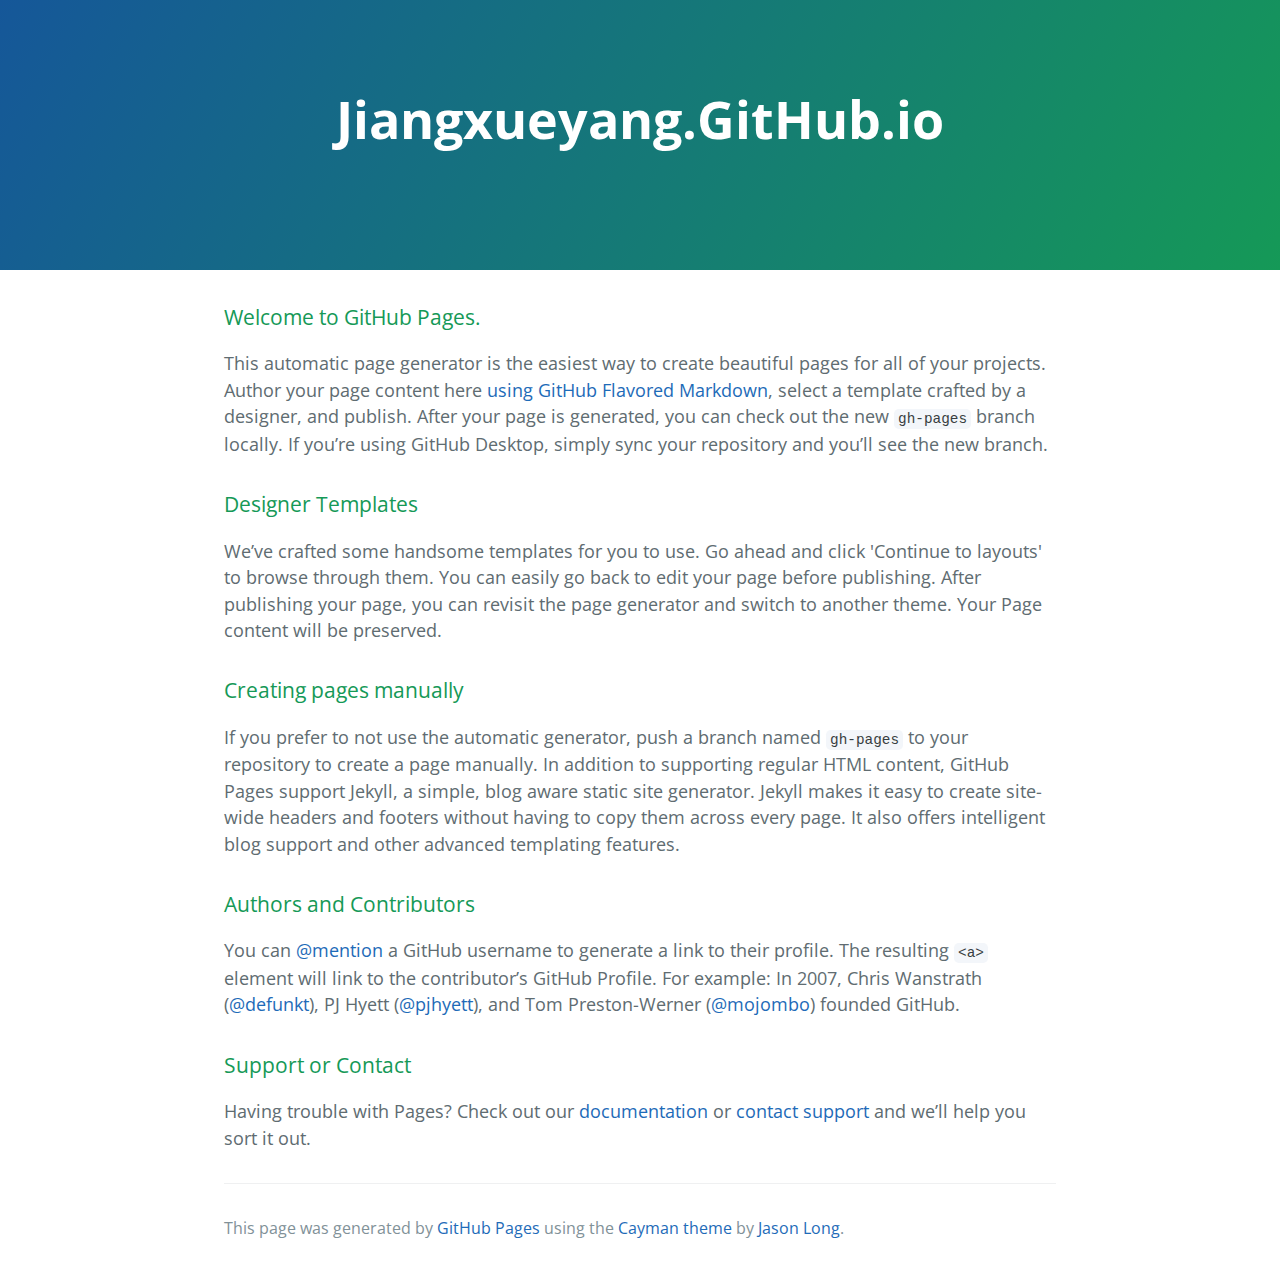
<file: index.html>
<!DOCTYPE html>
<html lang="en-us">
  <head>
    <meta charset="UTF-8">
    <title>Jiangxueyang.GitHub.io by jiangxueyang</title>
    <meta name="viewport" content="width=device-width, initial-scale=1">
    <link rel="stylesheet" type="text/css" href="stylesheets/normalize.css" media="screen">
    <link href='https://fonts.googleapis.com/css?family=Open+Sans:400,700' rel='stylesheet' type='text/css'>
    <link rel="stylesheet" type="text/css" href="stylesheets/stylesheet.css" media="screen">
    <link rel="stylesheet" type="text/css" href="stylesheets/github-light.css" media="screen">
  </head>
  <body>
    <section class="page-header">
      <h1 class="project-name">Jiangxueyang.GitHub.io</h1>
      <h2 class="project-tagline"></h2>
    </section>

    <section class="main-content">
      <h3>
<a id="welcome-to-github-pages" class="anchor" href="#welcome-to-github-pages" aria-hidden="true"><span aria-hidden="true" class="octicon octicon-link"></span></a>Welcome to GitHub Pages.</h3>

<p>This automatic page generator is the easiest way to create beautiful pages for all of your projects. Author your page content here <a href="https://guides.github.com/features/mastering-markdown/">using GitHub Flavored Markdown</a>, select a template crafted by a designer, and publish. After your page is generated, you can check out the new <code>gh-pages</code> branch locally. If you’re using GitHub Desktop, simply sync your repository and you’ll see the new branch.</p>

<h3>
<a id="designer-templates" class="anchor" href="#designer-templates" aria-hidden="true"><span aria-hidden="true" class="octicon octicon-link"></span></a>Designer Templates</h3>

<p>We’ve crafted some handsome templates for you to use. Go ahead and click 'Continue to layouts' to browse through them. You can easily go back to edit your page before publishing. After publishing your page, you can revisit the page generator and switch to another theme. Your Page content will be preserved.</p>

<h3>
<a id="creating-pages-manually" class="anchor" href="#creating-pages-manually" aria-hidden="true"><span aria-hidden="true" class="octicon octicon-link"></span></a>Creating pages manually</h3>

<p>If you prefer to not use the automatic generator, push a branch named <code>gh-pages</code> to your repository to create a page manually. In addition to supporting regular HTML content, GitHub Pages support Jekyll, a simple, blog aware static site generator. Jekyll makes it easy to create site-wide headers and footers without having to copy them across every page. It also offers intelligent blog support and other advanced templating features.</p>

<h3>
<a id="authors-and-contributors" class="anchor" href="#authors-and-contributors" aria-hidden="true"><span aria-hidden="true" class="octicon octicon-link"></span></a>Authors and Contributors</h3>

<p>You can <a href="https://help.github.com/articles/basic-writing-and-formatting-syntax/#mentioning-users-and-teams" class="user-mention">@mention</a> a GitHub username to generate a link to their profile. The resulting <code>&lt;a&gt;</code> element will link to the contributor’s GitHub Profile. For example: In 2007, Chris Wanstrath (<a href="https://github.com/defunkt" class="user-mention">@defunkt</a>), PJ Hyett (<a href="https://github.com/pjhyett" class="user-mention">@pjhyett</a>), and Tom Preston-Werner (<a href="https://github.com/mojombo" class="user-mention">@mojombo</a>) founded GitHub.</p>

<h3>
<a id="support-or-contact" class="anchor" href="#support-or-contact" aria-hidden="true"><span aria-hidden="true" class="octicon octicon-link"></span></a>Support or Contact</h3>

<p>Having trouble with Pages? Check out our <a href="https://help.github.com/pages">documentation</a> or <a href="https://github.com/contact">contact support</a> and we’ll help you sort it out.</p>

      <footer class="site-footer">

        <span class="site-footer-credits">This page was generated by <a href="https://pages.github.com">GitHub Pages</a> using the <a href="https://github.com/jasonlong/cayman-theme">Cayman theme</a> by <a href="https://twitter.com/jasonlong">Jason Long</a>.</span>
      </footer>

    </section>

  
  </body>
</html>
</file>
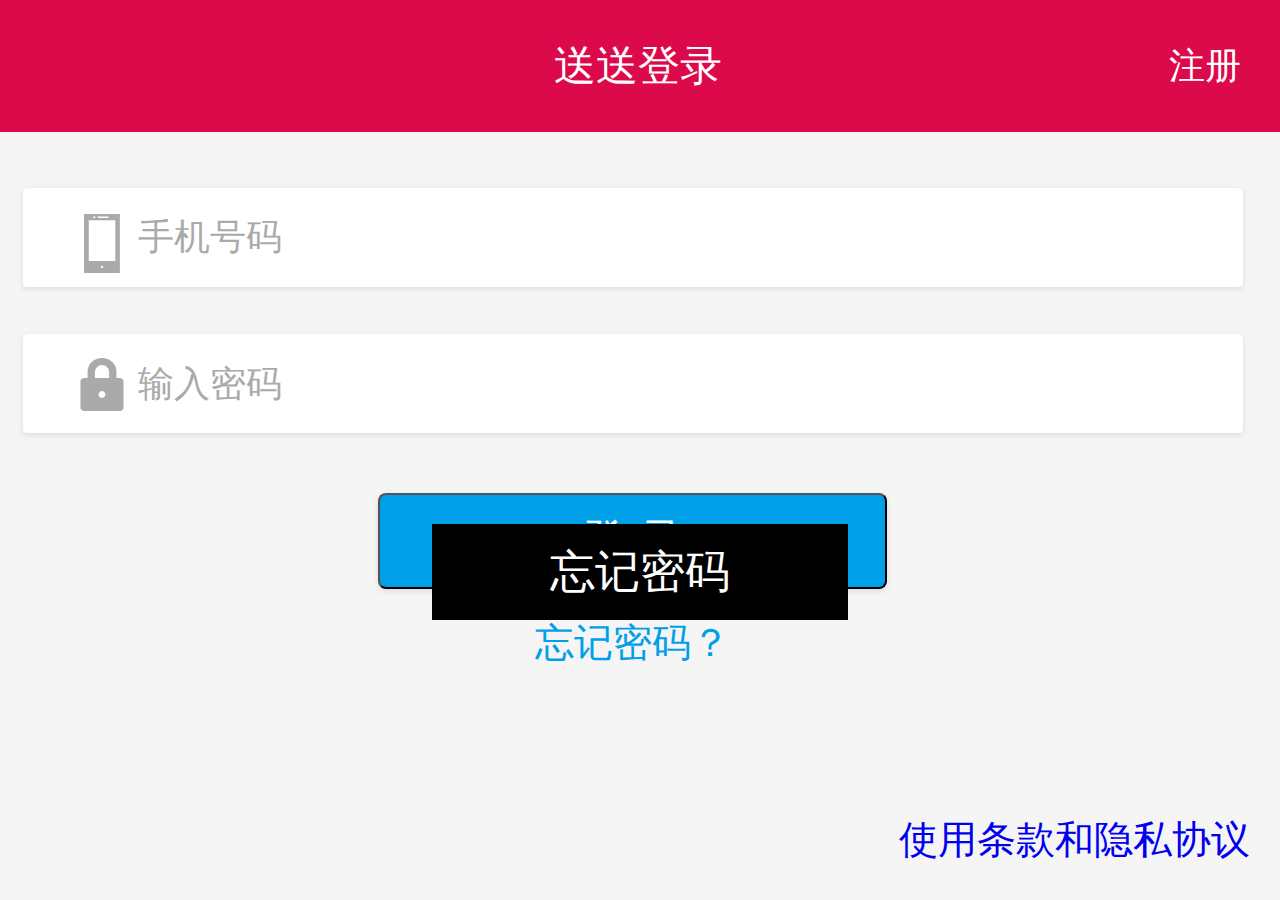
<file: html/index.html>
<!DOCTYPE html>
<html lang="en">
<head>
	<meta charset="UTF-8">
	<meta name="viewport" content="width=device-width,initial-scale=1,minimum-scale=1,maximum-scale=1,user-scalable=no" />	
	<link rel="stylesheet" type="text/css" href="../css/iconfont.css">

	<link rel="stylesheet" type="text/css" href="../css/login.css">
	<title>登录</title>
</head>
<body>
	<header class="full">
		<a href="javascript:history.go(-1)" class="toPrev left"></a>
		<div class="title">送送登录</div>
		<a href="signUp.html" class="signUp right">注册</a>
	</header>
	<div class="main">
		<form id="loginForm" action="#">
			<div class="phone clearfix inputbox"><i class="iconfont">&#xe608;</i><input name="phone" id="phone" type="text" placeholder="手机号码"></div>
			<div class="password clearfix inputbox"><i class="iconfont">&#xe715;</i><input name="password" id="psw"  type="password" placeholder="输入密码"></div>
			<button class="loginBtn btn inputbox">登  录</button><br>
			<a href="#"class="forget"> 忘记密码？</a>
		</form>
	</div>
	<div class="tip">忘记密码</div>
	<div class="protocal"><a href="#">使用条款和隐私协议</a></div>

</body>
</html>
</file>
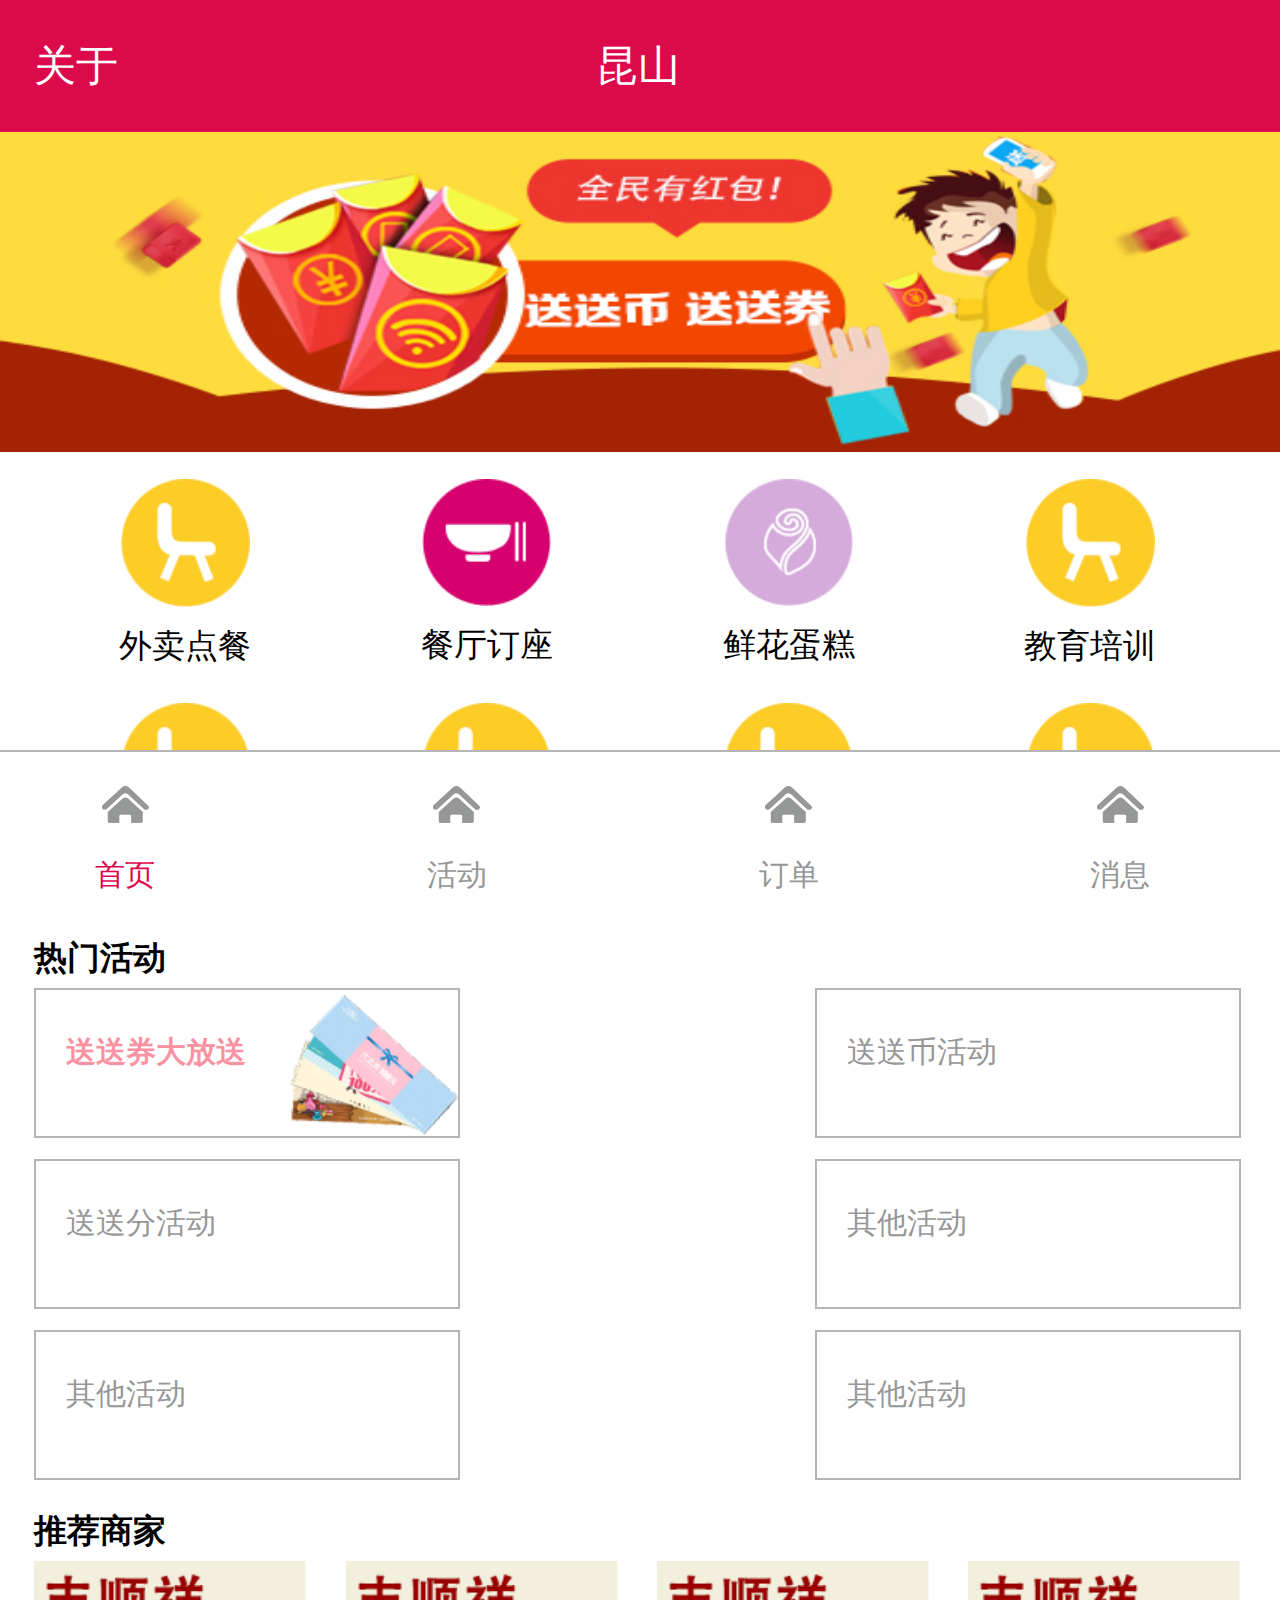
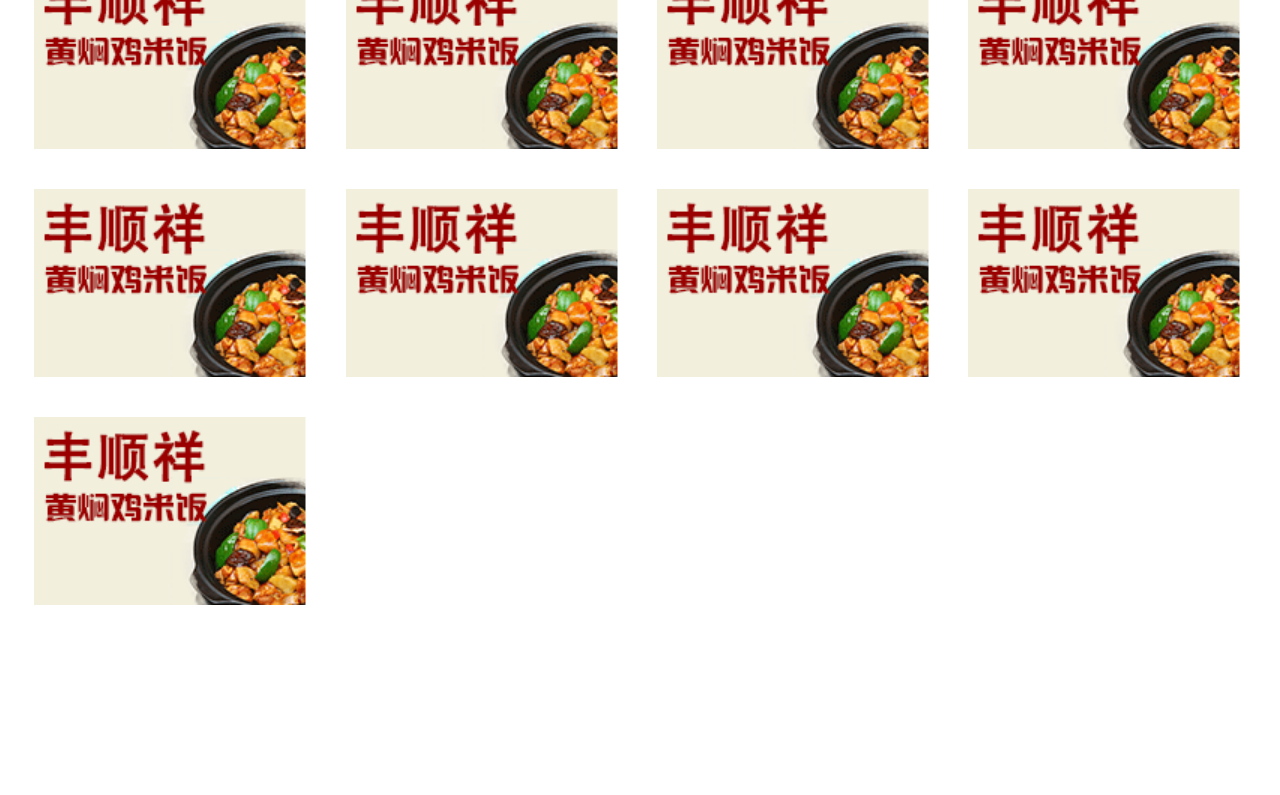
<file: jxy.html>
<!DOCTYPE html>
<html lang="en">
<head>
	<meta charset="UTF-8">
	<meta name="viewport" content="width=device-width,initial-scale=1,minimum-scale=1,maximum-scale=1,user-scalable=no" />	

	<link rel="stylesheet" type="text/css" href="css/iconfont.css">
	<link rel="stylesheet" type="text/css" href="css/index.css">
	<title>首页</title>
</head>
<body>
	<header class="full">
		<a href="#" class="about left">关于</a>
		<div class="title">昆山</div>
		<a href="#" class="home right"></a>
	</header>
	<div class="banner full">
		<img src="images/banner.png">
	</div>
	<div class="clafiry">
		<dl>
			<dt><img src="images/j-yizi1-.png"></dt>
			<dd>外卖点餐</dd>
		</dl>
		<dl>
			<dt><img src="images/j-wanju1-.png"></dt>
			<dd>餐厅订座</dd>
		</dl>
		<dl>
			<dt><img src="images/j-xh.png"></dt>
			<dd>鲜花蛋糕</dd>
		</dl>
		
		<dl>
			<dt><img src="images/j-yizi1-.png"></dt>
			<dd>教育培训</dd>
		</dl>	
		<dl>
			<dt><img src="images/j-yizi1-.png"></dt>
			<dd>粮油果蔬</dd>
		</dl>
		<dl>
			<dt><img src="images/j-yizi1-.png"></dt>
			<dd>家政服务</dd>
		</dl>
		<dl>
			<dt><img src="images/j-yizi1-.png"></dt>
			<dd>维修服务</dd>
		</dl>
		<dl>
			<dt><img src="images/j-yizi1-.png"></dt>
			<dd>二手回收</dd>
		</dl>
	</div>
	<div class="activity common">
		<h1 class="bt">热门活动</h1> 
		<ul>
			<li>
				<p class="text">送送券大放送</p>
				<img src="images/j-sf.png">
			</li>
			<li>
				<p class="text">送送币活动</p>
			</li>
			<li>
				<p class="text">送送分活动</p>
			</li>
			<li>
				<p class="text">其他活动</p>
			</li>
			<li>
				<p class="text">其他活动</p>
			</li>
			<li>
				<p class="text">其他活动</p>
			</li>
		</ul>
	</div>
	<div class="recommend common">
		<h1 class="bt">推荐商家</h1>
		<div class="show">
			<a href="#"><img src="images/j-hmjmf.png"></a>
			<a href="#"><img src="images/j-hmjmf.png"></a>
			<a href="#"><img src="images/j-hmjmf.png"></a>
			<a href="#"><img src="images/j-hmjmf.png"></a>
			<a href="#"><img src="images/j-hmjmf.png"></a>
			<a href="#"><img src="images/j-hmjmf.png"></a>
			<a href="#"><img src="images/j-hmjmf.png"></a>
			<a href="#"><img src="images/j-hmjmf.png"></a>
			<a href="#"><img src="images/j-hmjmf.png"></a>
		</div>

	</div>
	<footer>
		<dl class='active'>
			<dt >
				<img src="images/j-home.png">
			</dt>
			<dd>首页</dd>
		</dl>
		<dl>
			<dt >
				<img src="images/j-home.png">
			</dt>
			<dd>活动</dd>
		</dl>
		<dl>
			<dt >
				<img src="images/j-home.png">
			</dt>
			<dd>订单</dd>
		</dl>
		<dl>
			<dt >
				<img src="images/j-home.png">
			</dt>
			<dd>消息</dd>
		</dl>
	</footer>
</body>
</html>
</file>
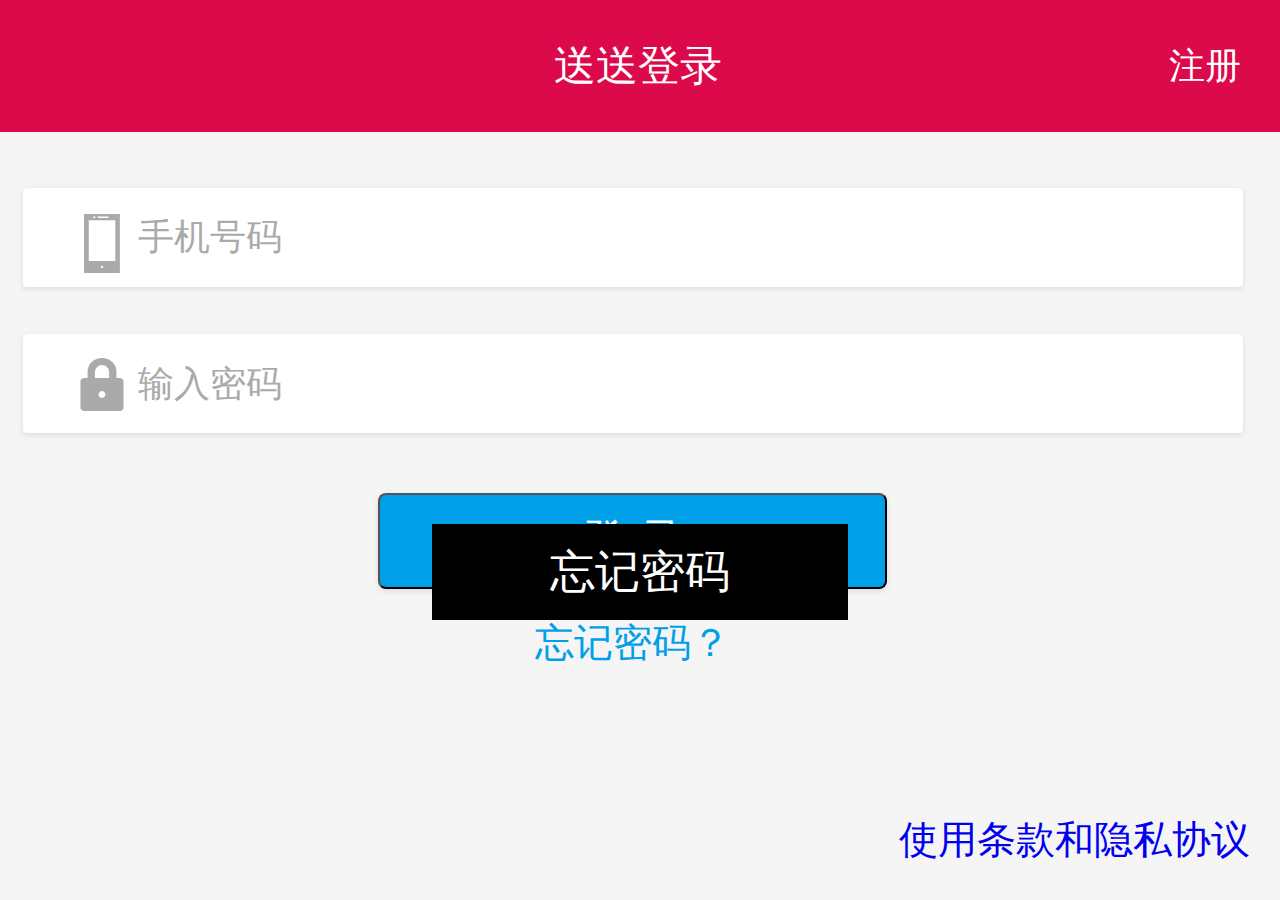
<file: html/login.html>
<!DOCTYPE html>
<html lang="en">
<head>
	<meta charset="UTF-8">
	<meta name="viewport" content="width=device-width,initial-scale=1,minimum-scale=1,maximum-scale=1,user-scalable=no" />	
	<link rel="stylesheet" type="text/css" href="../css/iconfont.css">

	<link rel="stylesheet" type="text/css" href="../css/login.css">
	<title>登录</title>
</head>
<body>
	<header class="full">
		<a href="javascript:history.go(-1)" class="toPrev left"></a>
		<div class="title">送送登录</div>
		<a href="signUp.html" class="signUp right">注册</a>
	</header>
	<div class="main">
		<form id="loginForm" action="#">
			<div class="phone clearfix inputbox"><i class="iconfont">&#xe608;</i><input name="phone" id="phone" type="text" placeholder="手机号码"></div>
			<div class="password clearfix inputbox"><i class="iconfont">&#xe715;</i><input name="password" id="psw"  type="password" placeholder="输入密码"></div>
			<button class="loginBtn btn inputbox">登  录</button><br>
			<a href="#"class="forget"> 忘记密码？</a>
		</form>
	</div>
	<div class="tip">忘记密码</div>
	<div class="protocal"><a href="#">使用条款和隐私协议</a></div>

</body>
</html>
</file>
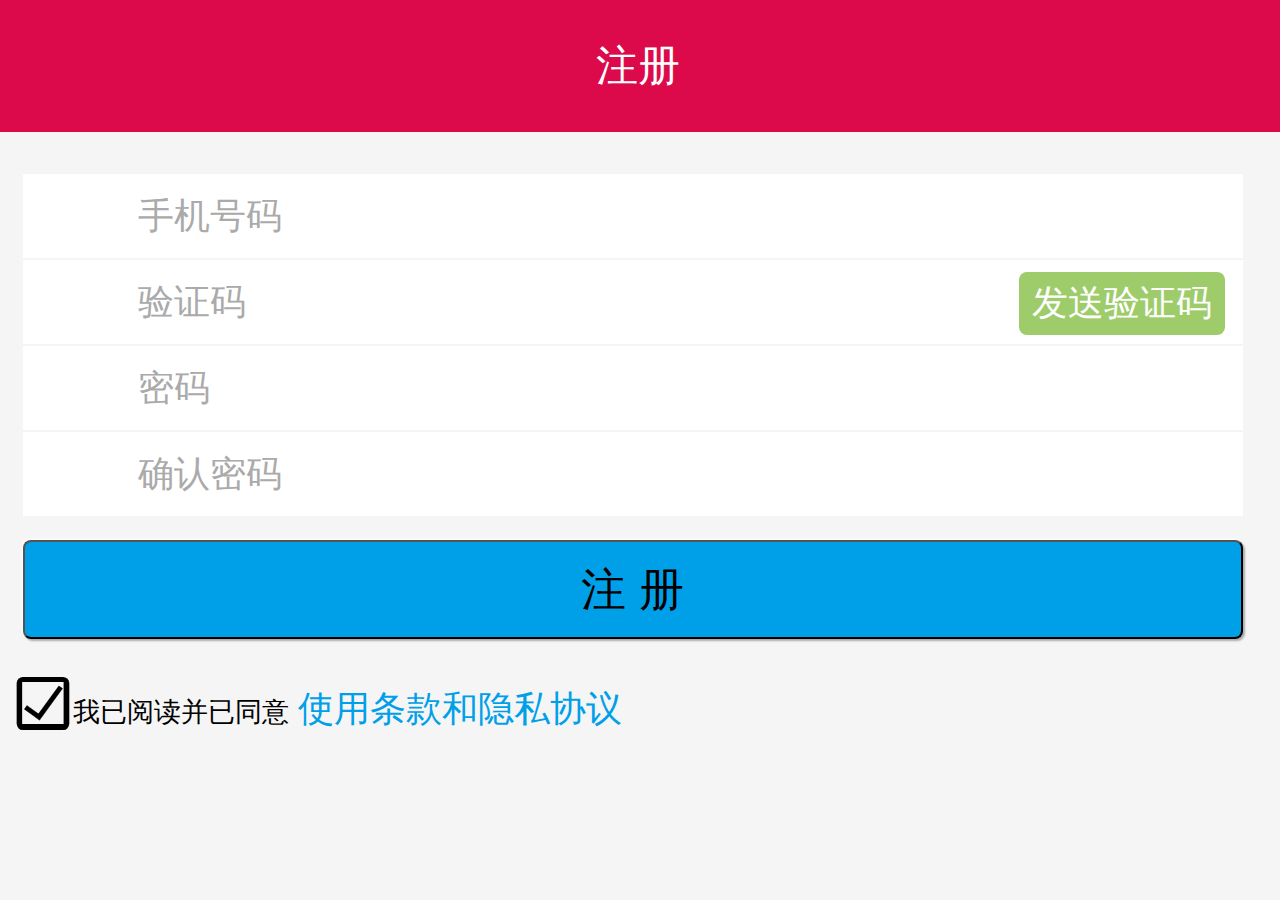
<file: html/signUp.html>
<!DOCTYPE html>
<html lang="en">
<head>
	<meta charset="UTF-8">
	<meta name="viewport" content="width=device-width,initial-scale=1,minimum-scale=1,maximum-scale=1,user-scalable=no" />	
	<link rel="stylesheet" type="text/css" href="../css/iconfont.css">	
	<link rel="stylesheet" type="text/css" href="../css/login.css">

	<title>注册</title>
</head>
<body>
	<header class="full">
		<a href="javascript:history.go(-1)" class="toPrev left"></a>
		<div class="title">注册</div>
	</header>
	<div class="main">
		<form id="signUpForm" action="#">
			<div class="box">
				<div class="phone clearfix inputbox"><input name="phone" id="phone" type="text" placeholder="手机号码"></div>
				<div class="vali clearfix inputbox"><input name="vali" id="vali" type="text" placeholder="验证码" /><span class="send">发送验证码</span></div>
				<div class="password clearfix inputbox"><input name="password" id="psw"  type="password" placeholder="密码"></div>
				<div class="repeat clearfix inputbox"><input name="password" id="psw2"  type="password" placeholder="确认密码"></div>
			</div>
				<button class="signUpBtn btn">注 册</button><br>
		</form>
	</div>
	<div class="tip"></div>
	<div class="protocal2">
		<label><input type="checkbox"/><i class="iconfont">&#xe62e;</i>我已阅读并已同意</label>
		<a href="#">使用条款和隐私协议</a>
	</div>
</body>
</html>
</file>
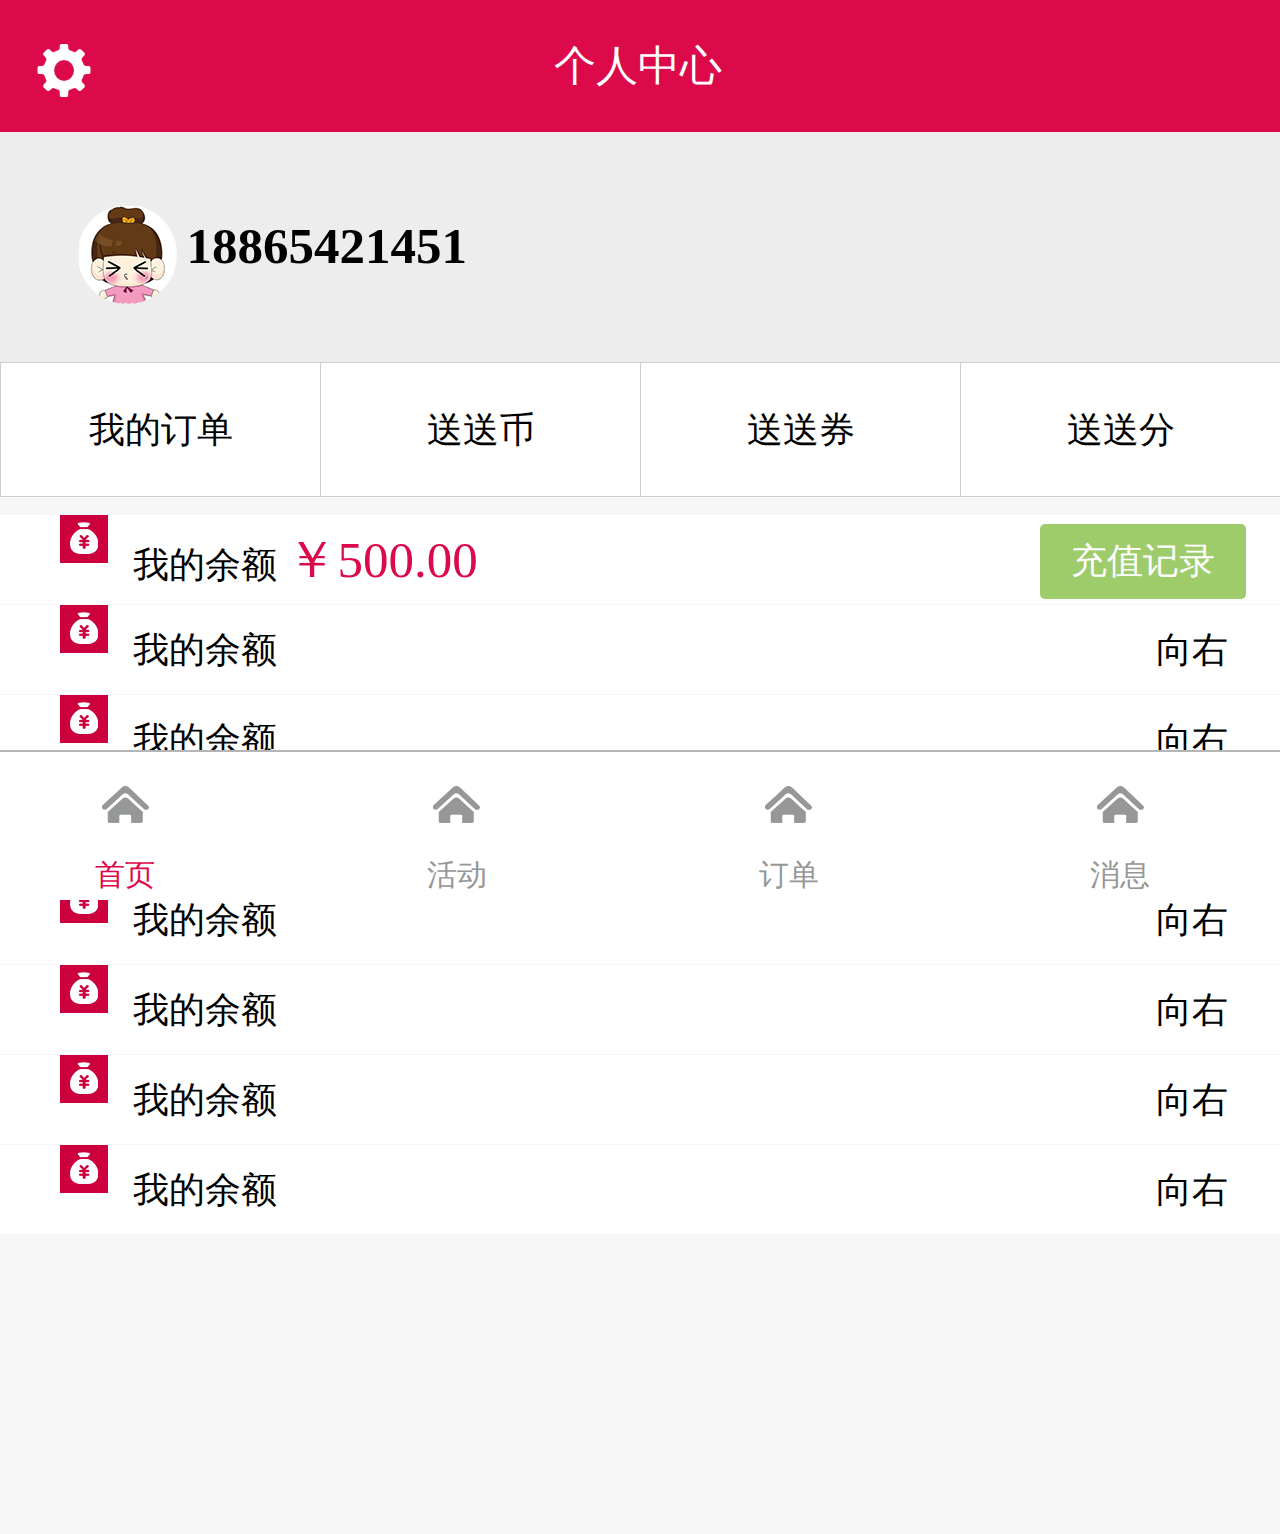
<file: html/user.html>
<!DOCTYPE html>
<html lang="en">
<head>
	<meta charset="UTF-8">
	<meta name="viewport" content="width=device-width,initial-scale=1,minimum-scale=1,maximum-scale=1,user-scalable=no" />	
	<link rel="stylesheet" type="text/css" href="../css/iconfont.css">
	<link rel="stylesheet" type="text/css" href="../css/user.css">
	<title>个人中心</title>
</head>
<body>
	<header class="full">
		<a href="" class="setting left"><i class="iconfont">&#xe666;</i></a>
		<div class="title">个人中心</div>
	</header>

	<div class="txbox">
		<img src="../images/j-tx.png" class="tx">	
		<span class="userId">18865421451</span>
	</div>
	<ul class="clarify">
		<li>我的订单</li>	
		<li>送送币</li>	
		<li>送送券</li>	
		<li>送送分</li>	
	</ul>
	<ul class="info">
		<li>
			<img src="../images/j-money.png" class="tb">
			<span class="name">我的余额</span>
			<span class="detail">￥500.00</span>
			<span class="aside record">充值记录</span>
		</li>
		<li>
			<img src="../images/j-money.png" class="tb">
			<span class="name">我的余额</span>
			<span class="aside">向右</span>
		</li>
		<li>
			<img src="../images/j-money.png" class="tb">
			<span class="name">我的余额</span>
			<span class="aside">向右</span>
		</li>
		<li>
			<img src="../images/j-money.png" class="tb">
			<span class="name">我的余额</span>
			<span class="aside">向右</span>
		</li>
		<li>
			<img src="../images/j-money.png" class="tb">
			<span class="name">我的余额</span>
			<span class="aside">向右</span>
		</li>
		<li>
			<img src="../images/j-money.png" class="tb">
			<span class="name">我的余额</span>
			<span class="aside">向右</span>
		</li>
		<li>
			<img src="../images/j-money.png" class="tb">
			<span class="name">我的余额</span>
			<span class="aside">向右</span>
		</li>
		<li>
			<img src="../images/j-money.png" class="tb">
			<span class="name">我的余额</span>
			<span class="aside">向右</span>
		</li>
	</ul>
	<footer>
		<dl class='active'>
			<dt >
				<img src="../images/j-home.png">
			</dt>
			<dd>首页</dd>
		</dl>
		<dl>
			<dt >
				<img src="../images/j-home.png">
			</dt>
			<dd>活动</dd>
		</dl>
		<dl>
			<dt >
				<img src="../images/j-home.png">
			</dt>
			<dd>订单</dd>
		</dl>
		<dl>
			<dt >
				<img src="../images/j-home.png">
			</dt>
			<dd>消息</dd>
		</dl>
	</footer>
</body>
</html>
</file>
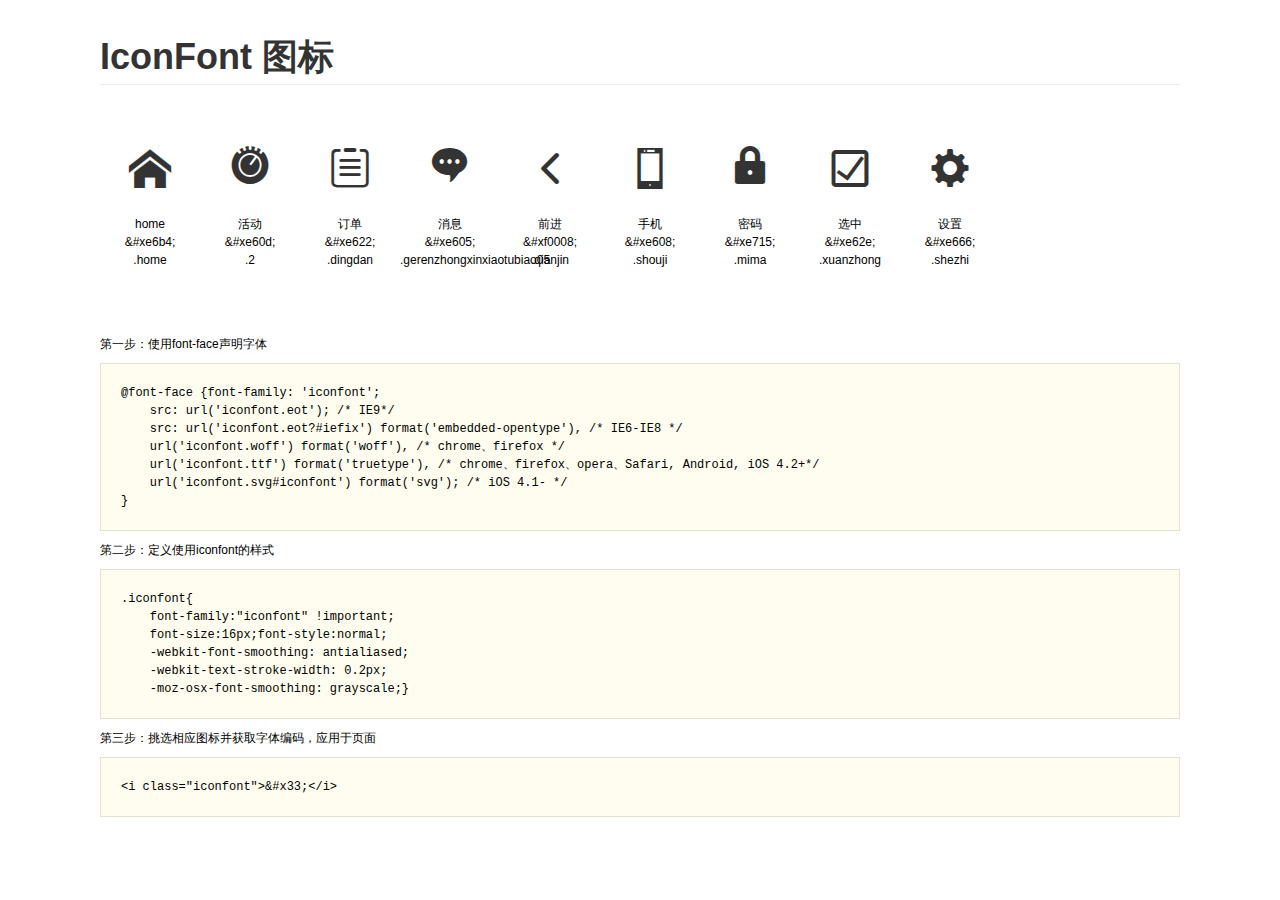
<file: css/ux_1463132471_508609/demo.html>
<!DOCTYPE html>
<html>
<head>
    <meta charset="utf-8"/>
    <title>IconFont</title>
    <link rel="stylesheet" href="demo.css">
    <link rel="stylesheet" href="iconfont.css">
</head>
<body>
    <div class="main">
        <h1>IconFont 图标</h1>
        <ul class="icon_lists clear">
            
                <li>
                <i class="icon iconfont">&#xe6b4;</i>
                    <div class="name">home</div>
                    <div class="code">&amp;#xe6b4;</div>
                    <div class="fontclass">.home</div>
                </li>
            
                <li>
                <i class="icon iconfont">&#xe60d;</i>
                    <div class="name">活动</div>
                    <div class="code">&amp;#xe60d;</div>
                    <div class="fontclass">.2</div>
                </li>
            
                <li>
                <i class="icon iconfont">&#xe622;</i>
                    <div class="name">订单</div>
                    <div class="code">&amp;#xe622;</div>
                    <div class="fontclass">.dingdan</div>
                </li>
            
                <li>
                <i class="icon iconfont">&#xe605;</i>
                    <div class="name">消息</div>
                    <div class="code">&amp;#xe605;</div>
                    <div class="fontclass">.gerenzhongxinxiaotubiao05</div>
                </li>
            
                <li>
                <i class="icon iconfont">&#xf0008;</i>
                    <div class="name">前进</div>
                    <div class="code">&amp;#xf0008;</div>
                    <div class="fontclass">.qianjin</div>
                </li>
            
                <li>
                <i class="icon iconfont">&#xe608;</i>
                    <div class="name">手机</div>
                    <div class="code">&amp;#xe608;</div>
                    <div class="fontclass">.shouji</div>
                </li>
            
                <li>
                <i class="icon iconfont">&#xe715;</i>
                    <div class="name">密码</div>
                    <div class="code">&amp;#xe715;</div>
                    <div class="fontclass">.mima</div>
                </li>
            
                <li>
                <i class="icon iconfont">&#xe62e;</i>
                    <div class="name">选中</div>
                    <div class="code">&amp;#xe62e;</div>
                    <div class="fontclass">.xuanzhong</div>
                </li>
            
                <li>
                <i class="icon iconfont">&#xe666;</i>
                    <div class="name">设置</div>
                    <div class="code">&amp;#xe666;</div>
                    <div class="fontclass">.shezhi</div>
                </li>
            
        </ul>


        <div class="helps">
            第一步：使用font-face声明字体
            <pre>
@font-face {font-family: 'iconfont';
    src: url('iconfont.eot'); /* IE9*/
    src: url('iconfont.eot?#iefix') format('embedded-opentype'), /* IE6-IE8 */
    url('iconfont.woff') format('woff'), /* chrome、firefox */
    url('iconfont.ttf') format('truetype'), /* chrome、firefox、opera、Safari, Android, iOS 4.2+*/
    url('iconfont.svg#iconfont') format('svg'); /* iOS 4.1- */
}
</pre>
第二步：定义使用iconfont的样式
            <pre>
.iconfont{
    font-family:"iconfont" !important;
    font-size:16px;font-style:normal;
    -webkit-font-smoothing: antialiased;
    -webkit-text-stroke-width: 0.2px;
    -moz-osx-font-smoothing: grayscale;}
</pre>
第三步：挑选相应图标并获取字体编码，应用于页面
<pre>
&lt;i class="iconfont"&gt;&amp;#x33;&lt;/i&gt;
</pre>
        </div>

    </div>
</body>
</html>
</file>
<file: stylesheets/stylesheet.css>
* {
  box-sizing: border-box; }

body {
  padding: 0;
  margin: 0;
  font-family: "Open Sans", "Helvetica Neue", Helvetica, Arial, sans-serif;
  font-size: 16px;
  line-height: 1.5;
  color: #606c71; }

a {
  color: #1e6bb8;
  text-decoration: none; }
  a:hover {
    text-decoration: underline; }

.btn {
  display: inline-block;
  margin-bottom: 1rem;
  color: rgba(255, 255, 255, 0.7);
  background-color: rgba(255, 255, 255, 0.08);
  border-color: rgba(255, 255, 255, 0.2);
  border-style: solid;
  border-width: 1px;
  border-radius: 0.3rem;
  transition: color 0.2s, background-color 0.2s, border-color 0.2s; }
  .btn + .btn {
    margin-left: 1rem; }

.btn:hover {
  color: rgba(255, 255, 255, 0.8);
  text-decoration: none;
  background-color: rgba(255, 255, 255, 0.2);
  border-color: rgba(255, 255, 255, 0.3); }

@media screen and (min-width: 64em) {
  .btn {
    padding: 0.75rem 1rem; } }

@media screen and (min-width: 42em) and (max-width: 64em) {
  .btn {
    padding: 0.6rem 0.9rem;
    font-size: 0.9rem; } }

@media screen and (max-width: 42em) {
  .btn {
    display: block;
    width: 100%;
    padding: 0.75rem;
    font-size: 0.9rem; }
    .btn + .btn {
      margin-top: 1rem;
      margin-left: 0; } }

.page-header {
  color: #fff;
  text-align: center;
  background-color: #159957;
  background-image: linear-gradient(120deg, #155799, #159957); }

@media screen and (min-width: 64em) {
  .page-header {
    padding: 5rem 6rem; } }

@media screen and (min-width: 42em) and (max-width: 64em) {
  .page-header {
    padding: 3rem 4rem; } }

@media screen and (max-width: 42em) {
  .page-header {
    padding: 2rem 1rem; } }

.project-name {
  margin-top: 0;
  margin-bottom: 0.1rem; }

@media screen and (min-width: 64em) {
  .project-name {
    font-size: 3.25rem; } }

@media screen and (min-width: 42em) and (max-width: 64em) {
  .project-name {
    font-size: 2.25rem; } }

@media screen and (max-width: 42em) {
  .project-name {
    font-size: 1.75rem; } }

.project-tagline {
  margin-bottom: 2rem;
  font-weight: normal;
  opacity: 0.7; }

@media screen and (min-width: 64em) {
  .project-tagline {
    font-size: 1.25rem; } }

@media screen and (min-width: 42em) and (max-width: 64em) {
  .project-tagline {
    font-size: 1.15rem; } }

@media screen and (max-width: 42em) {
  .project-tagline {
    font-size: 1rem; } }

.main-content :first-child {
  margin-top: 0; }
.main-content img {
  max-width: 100%; }
.main-content h1, .main-content h2, .main-content h3, .main-content h4, .main-content h5, .main-content h6 {
  margin-top: 2rem;
  margin-bottom: 1rem;
  font-weight: normal;
  color: #159957; }
.main-content p {
  margin-bottom: 1em; }
.main-content code {
  padding: 2px 4px;
  font-family: Consolas, "Liberation Mono", Menlo, Courier, monospace;
  font-size: 0.9rem;
  color: #383e41;
  background-color: #f3f6fa;
  border-radius: 0.3rem; }
.main-content pre {
  padding: 0.8rem;
  margin-top: 0;
  margin-bottom: 1rem;
  font: 1rem Consolas, "Liberation Mono", Menlo, Courier, monospace;
  color: #567482;
  word-wrap: normal;
  background-color: #f3f6fa;
  border: solid 1px #dce6f0;
  border-radius: 0.3rem; }
  .main-content pre > code {
    padding: 0;
    margin: 0;
    font-size: 0.9rem;
    color: #567482;
    word-break: normal;
    white-space: pre;
    background: transparent;
    border: 0; }
.main-content .highlight {
  margin-bottom: 1rem; }
  .main-content .highlight pre {
    margin-bottom: 0;
    word-break: normal; }
.main-content .highlight pre, .main-content pre {
  padding: 0.8rem;
  overflow: auto;
  font-size: 0.9rem;
  line-height: 1.45;
  border-radius: 0.3rem; }
.main-content pre code, .main-content pre tt {
  display: inline;
  max-width: initial;
  padding: 0;
  margin: 0;
  overflow: initial;
  line-height: inherit;
  word-wrap: normal;
  background-color: transparent;
  border: 0; }
  .main-content pre code:before, .main-content pre code:after, .main-content pre tt:before, .main-content pre tt:after {
    content: normal; }
.main-content ul, .main-content ol {
  margin-top: 0; }
.main-content blockquote {
  padding: 0 1rem;
  margin-left: 0;
  color: #819198;
  border-left: 0.3rem solid #dce6f0; }
  .main-content blockquote > :first-child {
    margin-top: 0; }
  .main-content blockquote > :last-child {
    margin-bottom: 0; }
.main-content table {
  display: block;
  width: 100%;
  overflow: auto;
  word-break: normal;
  word-break: keep-all; }
  .main-content table th {
    font-weight: bold; }
  .main-content table th, .main-content table td {
    padding: 0.5rem 1rem;
    border: 1px solid #e9ebec; }
.main-content dl {
  padding: 0; }
  .main-content dl dt {
    padding: 0;
    margin-top: 1rem;
    font-size: 1rem;
    font-weight: bold; }
  .main-content dl dd {
    padding: 0;
    margin-bottom: 1rem; }
.main-content hr {
  height: 2px;
  padding: 0;
  margin: 1rem 0;
  background-color: #eff0f1;
  border: 0; }

@media screen and (min-width: 64em) {
  .main-content {
    max-width: 64rem;
    padding: 2rem 6rem;
    margin: 0 auto;
    font-size: 1.1rem; } }

@media screen and (min-width: 42em) and (max-width: 64em) {
  .main-content {
    padding: 2rem 4rem;
    font-size: 1.1rem; } }

@media screen and (max-width: 42em) {
  .main-content {
    padding: 2rem 1rem;
    font-size: 1rem; } }

.site-footer {
  padding-top: 2rem;
  margin-top: 2rem;
  border-top: solid 1px #eff0f1; }

.site-footer-owner {
  display: block;
  font-weight: bold; }

.site-footer-credits {
  color: #819198; }

@media screen and (min-width: 64em) {
  .site-footer {
    font-size: 1rem; } }

@media screen and (min-width: 42em) and (max-width: 64em) {
  .site-footer {
    font-size: 1rem; } }

@media screen and (max-width: 42em) {
  .site-footer {
    font-size: 0.9rem; } }
</file>
<file: stylesheets/github-light.css>
/*
The MIT License (MIT)

Copyright (c) 2015 GitHub, Inc.

Permission is hereby granted, free of charge, to any person obtaining a copy
of this software and associated documentation files (the "Software"), to deal
in the Software without restriction, including without limitation the rights
to use, copy, modify, merge, publish, distribute, sublicense, and/or sell
copies of the Software, and to permit persons to whom the Software is
furnished to do so, subject to the following conditions:

The above copyright notice and this permission notice shall be included in all
copies or substantial portions of the Software.

THE SOFTWARE IS PROVIDED "AS IS", WITHOUT WARRANTY OF ANY KIND, EXPRESS OR
IMPLIED, INCLUDING BUT NOT LIMITED TO THE WARRANTIES OF MERCHANTABILITY,
FITNESS FOR A PARTICULAR PURPOSE AND NONINFRINGEMENT. IN NO EVENT SHALL THE
AUTHORS OR COPYRIGHT HOLDERS BE LIABLE FOR ANY CLAIM, DAMAGES OR OTHER
LIABILITY, WHETHER IN AN ACTION OF CONTRACT, TORT OR OTHERWISE, ARISING FROM,
OUT OF OR IN CONNECTION WITH THE SOFTWARE OR THE USE OR OTHER DEALINGS IN THE
SOFTWARE.

*/

.pl-c /* comment */ {
  color: #969896;
}

.pl-c1      /* constant, markup.raw, meta.diff.header, meta.module-reference, meta.property-name, support, support.constant, support.variable, variable.other.constant */,
.pl-s .pl-v /* string variable */ {
  color: #0086b3;
}

.pl-e  /* entity */,
.pl-en /* entity.name */ {
  color: #795da3;
}

.pl-s .pl-s1 /* string source */,
.pl-smi      /* storage.modifier.import, storage.modifier.package, storage.type.java, variable.other, variable.parameter.function */ {
  color: #333;
}

.pl-ent /* entity.name.tag */ {
  color: #63a35c;
}

.pl-k /* keyword, storage, storage.type */ {
  color: #a71d5d;
}

.pl-pds              /* punctuation.definition.string, string.regexp.character-class */,
.pl-s                /* string */,
.pl-s .pl-pse .pl-s1 /* string punctuation.section.embedded source */,
.pl-sr               /* string.regexp */,
.pl-sr .pl-cce       /* string.regexp constant.character.escape */,
.pl-sr .pl-sra       /* string.regexp string.regexp.arbitrary-repitition */,
.pl-sr .pl-sre       /* string.regexp source.ruby.embedded */ {
  color: #183691;
}

.pl-v /* variable */ {
  color: #ed6a43;
}

.pl-id /* invalid.deprecated */ {
  color: #b52a1d;
}

.pl-ii /* invalid.illegal */ {
  background-color: #b52a1d;
  color: #f8f8f8;
}

.pl-sr .pl-cce /* string.regexp constant.character.escape */ {
  color: #63a35c;
  font-weight: bold;
}

.pl-ml /* markup.list */ {
  color: #693a17;
}

.pl-mh        /* markup.heading */,
.pl-mh .pl-en /* markup.heading entity.name */,
.pl-ms        /* meta.separator */ {
  color: #1d3e81;
  font-weight: bold;
}

.pl-mq /* markup.quote */ {
  color: #008080;
}

.pl-mi /* markup.italic */ {
  color: #333;
  font-style: italic;
}

.pl-mb /* markup.bold */ {
  color: #333;
  font-weight: bold;
}

.pl-md /* markup.deleted, meta.diff.header.from-file */ {
  background-color: #ffecec;
  color: #bd2c00;
}

.pl-mi1 /* markup.inserted, meta.diff.header.to-file */ {
  background-color: #eaffea;
  color: #55a532;
}

.pl-mdr /* meta.diff.range */ {
  color: #795da3;
  font-weight: bold;
}

.pl-mo /* meta.output */ {
  color: #1d3e81;
}
</file>
<file: css/iconfont.css>
@font-face {font-family: "iconfont";
  src: url('iconfont.eot?t=1463132473'); /* IE9*/
  src: url('iconfont.eot?t=1463132473#iefix') format('embedded-opentype'), /* IE6-IE8 */
  url('iconfont.woff?t=1463132473') format('woff'), /* chrome, firefox */
  url('iconfont.ttf?t=1463132473') format('truetype'), /* chrome, firefox, opera, Safari, Android, iOS 4.2+*/
  url('iconfont.svg?t=1463132473#iconfont') format('svg'); /* iOS 4.1- */
}

.iconfont {
  font-family:"iconfont" !important;
  font-size:16px;
  font-style:normal;
  -webkit-font-smoothing: antialiased;
  -webkit-text-stroke-width: 0.2px;
  -moz-osx-font-smoothing: grayscale;
}
.icon-home:before { content: "\e6b4"; }
.icon-2:before { content: "\e60d"; }
.icon-dingdan:before { content: "\e622"; }
.icon-gerenzhongxinxiaotubiao05:before { content: "\e605"; }
.icon-qianjin:before { content: "\f0008"; }
.icon-shouji:before { content: "\e608"; }
.icon-mima:before { content: "\e715"; }
.icon-xuanzhong:before { content: "\e62e"; }
.icon-shezhi:before { content: "\e666"; }
</file>
<file: css/login.css>
@charset "UTF-8";
html {
  font-size: 62.5%;
  font-family: "微软雅黑", "Microsoft yahei"; }

body, h1, h2, h3, h4, h5, h6, blockquote, ol, ul, dl, dd, p, textarea, input, select, option, form {
  margin: 0;
  padding: 0; }

body {
  background: #f5f4f0;
  -webkit-tap-highlight-color: transparent; }

ol, ul, textarea, input, option, th, td {
  padding: 0; }

.page {
  min-width: 320px;
  max-width: 750px;
  margin: 0 auto; }

h1, h2, h3, h4, h5, h6 {
  font-weight: normal;
  font-size: 100%; }

article, aside, details, figcaption, figure, footer, header, menu, nav, section {
  display: block; }

table {
  border-collapse: collapse;
  border-spacing: 0; }

ul, ol {
  list-style-type: none; }

.clearfix:after {
  content: '.';
  display: block;
  height: 0;
  clear: both;
  visibility: hidden; }

.clear {
  clear: both;
  height: 0;
  overflow: hidden; }

/* ios默认文本框阴影 */
input[type=text], textarea {
  -webkit-appearance: none; }

/* 低版本安卓文本框层级问题 */
input:focus {
  -webkit-user-modify: read-write-plaintext-only; }

fieldset, img {
  border: 0; }

a {
  text-decoration: none; }

a, textarea, input {
  outline: none; }

blockquote, q {
  quotes: none; }

blockquote:before, blockquote:after, q:before, q:after {
  content: '';
  content: none; }

textarea {
  overflow: auto;
  resize: none; }

@media only screen and (min-width: 320px) {
  html {
    font-size: 75% !important;
    /* 12÷16=73.4% */ } }

@media only screen and (min-width: 375px) {
  html {
    font-size: 87.89063% !important;
    /* 14.0625÷16=73.2% */ } }

@media only screen and (min-width: 414px) {
  html {
    font-size: 97.03% !important;
    /* 15.525÷16=94% */ } }

@media only screen and (min-width: 480px) {
  html {
    font-size: 112.5% !important;
    /* 18÷16=94% */ } }

@media only screen and (min-width: 560px) {
  html {
    font-size: 131.25% !important;
    /* 21÷16=109% */ } }

@media only screen and (min-width: 640px) {
  html {
    font-size: 150% !important;
    /* 24÷16=125% */ } }

@media only screen and (min-width: 720px) {
  html {
    font-size: 168.75% !important;
    /* 27÷16=146.43% */ } }

@media only screen and (min-width: 750px) {
  html {
    font-size: 175.78125% !important;
    /* 28.125÷16=146.43% */ } }

@media only screen and (min-width: 800px) {
  html {
    font-size: 187.5% !important;
    /* 30÷16=146.43% */ } }

@media only screen and (min-width: 960px) {
  html {
    font-size: 225% !important;
    /* 36÷16=146.43% */ } }

.fl {
  float: left; }

.fr {
  float: right; }

.iconfont {
  font-size: 1.66667rem; }

html, body {
  width: 100%;
  background: #fff; }

header {
  width: 100%;
  height: 3.66667rem;
  background: #dc0a4b;
  position: relative;
  line-height: 3.66667rem;
  box-sizing: border-box;
  padding: 0 1.08333rem 0 0.95833rem;
  position: relative;
  font-size: 1.16667rem;
  color: #fff; }
  header .title {
    height: 100%;
    text-align: center;
    width: 100%; }
  header a {
    color: #fff;
    position: absolute;
    top: 0; }
  header .left {
    left: 0.95833rem; }
  header .right {
    right: 1.08333rem; }

footer {
  position: fixed;
  width: 100%;
  height: 4.16667rem;
  box-sizing: border-box;
  border-top: 2px solid #b5b5b6;
  left: 0;
  bottom: 0;
  background: #fff;
  padding: 0 3.45833rem 0 2.5rem;
  display: flex;
  justify-content: space-between; }
  footer dl {
    width: 1.95833rem;
    text-align: center;
    color: #969797; }
    footer dl dt {
      width: 100%;
      height: 2.75rem;
      line-height: 2.75rem; }
      footer dl dt img {
        vertical-align: middle; }
    footer dl dd {
      width: 100%;
      font-size: 0.83333rem;
      line-height: 1.33333rem; }
  footer dl.active {
    color: #dc0a4b; }

html, body {
  height: 100%;
  background: #f6f5f5;
  position: relative; }

header .signUp {
  font-size: 1rem; }

.main {
  width: 100%;
  box-sizing: border-box;
  padding: 0 1.04167rem 0 0.625rem; }
  .main form {
    width: 100%;
    text-align: center; }
    .main form .inputbox {
      width: 100%;
      position: relative; }
      .main form .inputbox input {
        width: 100%;
        border: 0;
        font-size: 1rem;
        box-sizing: border-box;
        padding-left: 3.20833rem; }
      .main form .inputbox ::-webkit-input-placeholder {
        color: #aaa; }
    .main form .btn {
      background: #00a0e9;
      font-size: 1.25rem;
      box-shadow: 2px 2px 2px rgba(0, 0, 0, 0.3), -2px -2px 2px rgba(255, 255, 255, 0.6);
      border-radius: 8px; }
  .main #loginForm {
    margin-top: 1.54167rem; }
    .main #loginForm .inputbox {
      margin-top: 1.33333rem;
      box-shadow: 0 2px 6px rgba(0, 0, 0, 0.1); }
      .main #loginForm .inputbox .iconfont {
        position: absolute;
        left: 1.375rem;
        top: 0.5rem;
        color: #aaa; }
      .main #loginForm .inputbox input {
        height: 2.75rem;
        background: #fff;
        border-radius: 6px; }
    .main #loginForm .loginBtn {
      width: 14.125rem;
      height: 2.66667rem;
      color: #fff;
      margin: 1.66667rem 0 0.75rem 0; }
    .main #loginForm .forget {
      color: #00a0e9;
      font-size: 1.08333rem; }
  .main #signUpForm {
    margin-top: 1.16667rem; }
    .main #signUpForm .box {
      width: 100%;
      border-radius: 8px; }
      .main #signUpForm .box .inputbox {
        width: 100%;
        height: 2.33333rem;
        margin-bottom: 2px;
        background: #fff;
        position: relative; }
        .main #signUpForm .box .inputbox input {
          border: 0;
          font-size: 1.16667rem;
          line-height: 2.33333rem;
          font-size: 1rem; }
        .main #signUpForm .box .inputbox .send {
          position: absolute;
          display: block;
          width: 5.70833rem;
          border-radius: 8px;
          right: 0.5rem;
          top: 0.33333rem;
          line-height: 1.75rem;
          color: #fff;
          background: #9ecc6b; }
    .main #signUpForm .btn {
      width: 100%;
      margin-top: 0.625rem;
      height: 2.75rem; }

.tip {
  position: absolute;
  width: 11.58333rem;
  line-height: 2.66667rem;
  background: #000;
  bottom: 7.79167rem;
  font-size: 1.25rem;
  color: #fff;
  text-align: center;
  left: 50%;
  margin-left: -5.79167rem; }

.protocal {
  font-size: 1.08333rem;
  color: #626262;
  position: absolute;
  right: 0.83333rem;
  bottom: 0.91667rem; }

.protocal2 {
  margin-top: 0.75rem; }
  .protocal2 label {
    font-size: 0.75rem; }
    .protocal2 label input {
      visibility: hidden; }
  .protocal2 a {
    font-size: 1rem;
    color: #00a0e9; }
</file>
<file: css/index.css>
@charset "UTF-8";
html {
  font-size: 62.5%;
  font-family: "微软雅黑", "Microsoft yahei"; }

body, h1, h2, h3, h4, h5, h6, blockquote, ol, ul, dl, dd, p, textarea, input, select, option, form {
  margin: 0;
  padding: 0; }

body {
  background: #f5f4f0;
  -webkit-tap-highlight-color: transparent; }

ol, ul, textarea, input, option, th, td {
  padding: 0; }

.page {
  min-width: 320px;
  max-width: 750px;
  margin: 0 auto; }

h1, h2, h3, h4, h5, h6 {
  font-weight: normal;
  font-size: 100%; }

article, aside, details, figcaption, figure, footer, header, menu, nav, section {
  display: block; }

table {
  border-collapse: collapse;
  border-spacing: 0; }

ul, ol {
  list-style-type: none; }

.clearfix:after {
  content: '.';
  display: block;
  height: 0;
  clear: both;
  visibility: hidden; }

.clear {
  clear: both;
  height: 0;
  overflow: hidden; }

/* ios默认文本框阴影 */
input[type=text], textarea {
  -webkit-appearance: none; }

/* 低版本安卓文本框层级问题 */
input:focus {
  -webkit-user-modify: read-write-plaintext-only; }

fieldset, img {
  border: 0; }

a {
  text-decoration: none; }

a, textarea, input {
  outline: none; }

blockquote, q {
  quotes: none; }

blockquote:before, blockquote:after, q:before, q:after {
  content: '';
  content: none; }

textarea {
  overflow: auto;
  resize: none; }

@media only screen and (min-width: 320px) {
  html {
    font-size: 75% !important;
    /* 12÷16=73.4% */ } }

@media only screen and (min-width: 375px) {
  html {
    font-size: 87.89063% !important;
    /* 14.0625÷16=73.2% */ } }

@media only screen and (min-width: 414px) {
  html {
    font-size: 97.03% !important;
    /* 15.525÷16=94% */ } }

@media only screen and (min-width: 480px) {
  html {
    font-size: 112.5% !important;
    /* 18÷16=94% */ } }

@media only screen and (min-width: 560px) {
  html {
    font-size: 131.25% !important;
    /* 21÷16=109% */ } }

@media only screen and (min-width: 640px) {
  html {
    font-size: 150% !important;
    /* 24÷16=125% */ } }

@media only screen and (min-width: 720px) {
  html {
    font-size: 168.75% !important;
    /* 27÷16=146.43% */ } }

@media only screen and (min-width: 750px) {
  html {
    font-size: 175.78125% !important;
    /* 28.125÷16=146.43% */ } }

@media only screen and (min-width: 800px) {
  html {
    font-size: 187.5% !important;
    /* 30÷16=146.43% */ } }

@media only screen and (min-width: 960px) {
  html {
    font-size: 225% !important;
    /* 36÷16=146.43% */ } }

.fl {
  float: left; }

.fr {
  float: right; }

.iconfont {
  font-size: 1.66667rem; }

html, body {
  width: 100%;
  background: #fff; }

header {
  width: 100%;
  height: 3.66667rem;
  background: #dc0a4b;
  position: relative;
  line-height: 3.66667rem;
  box-sizing: border-box;
  padding: 0 1.08333rem 0 0.95833rem;
  position: relative;
  font-size: 1.16667rem;
  color: #fff; }
  header .title {
    height: 100%;
    text-align: center;
    width: 100%; }
  header a {
    color: #fff;
    position: absolute;
    top: 0; }
  header .left {
    left: 0.95833rem; }
  header .right {
    right: 1.08333rem; }

footer {
  position: fixed;
  width: 100%;
  height: 4.16667rem;
  box-sizing: border-box;
  border-top: 2px solid #b5b5b6;
  left: 0;
  bottom: 0;
  background: #fff;
  padding: 0 3.45833rem 0 2.5rem;
  display: flex;
  justify-content: space-between; }
  footer dl {
    width: 1.95833rem;
    text-align: center;
    color: #969797; }
    footer dl dt {
      width: 100%;
      height: 2.75rem;
      line-height: 2.75rem; }
      footer dl dt img {
        vertical-align: middle; }
    footer dl dd {
      width: 100%;
      font-size: 0.83333rem;
      line-height: 1.33333rem; }
  footer dl.active {
    color: #dc0a4b; }

.banner {
  width: 100%;
  height: 8.875rem; }
  .banner img {
    width: 100%;
    height: 100%; }

.clafiry {
  width: 100%;
  display: flex;
  box-sizing: border-box;
  padding: 0 1.08333rem 0.75rem 0.95833rem;
  justify-content: space-between;
  flex-wrap: wrap; }
  .clafiry dl {
    width: 25%;
    text-align: center;
    margin-top: 0.75rem; }
    .clafiry dl dt {
      width: 100%; }
      .clafiry dl dt img {
        width: 3.58333rem; }
    .clafiry dl dd {
      font-size: 0.91667rem;
      line-height: 1.66667rem; }

.common {
  width: 100%;
  box-sizing: border-box;
  padding: 0 1.08333rem 0 0.95833rem; }
  .common .bt {
    width: 100%;
    font-size: 0.91667rem;
    font-weight: bold;
    line-height: 1.66667rem; }

.activity ul {
  width: 100%;
  display: flex;
  justify-content: space-between;
  flex-wrap: wrap; }
  .activity ul li {
    width: 11.83333rem;
    height: 4.16667rem;
    border: 2px solid #b5b5b6;
    position: relative;
    box-sizing: border-box;
    margin-bottom: 0.58333rem; }
    .activity ul li .text {
      font-size: 0.83333rem;
      position: absolute;
      left: 0.83333rem;
      top: 1.16667rem;
      color: #969797; }
    .activity ul li img {
      position: absolute;
      right: 0;
      bottom: 0;
      width: 4.66667rem;
      height: 3.91667rem; }
  .activity ul li:first-child p {
    color: #f992a1;
    font-weight: bolder; }

.recommend {
  padding-bottom: 4.16667rem; }
  .recommend .show {
    width: 100%;
    display: flex;
    justify-content: space-between;
    flex-wrap: wrap; }
    .recommend .show a {
      width: 7.58333rem;
      height: 5.20833rem;
      margin-bottom: 1.125rem; }
      .recommend .show a img {
        width: 100%;
        height: 100%; }
</file>
<file: css/user.css>
@charset "UTF-8";
html {
  font-size: 62.5%;
  font-family: "微软雅黑", "Microsoft yahei"; }

body, h1, h2, h3, h4, h5, h6, blockquote, ol, ul, dl, dd, p, textarea, input, select, option, form {
  margin: 0;
  padding: 0; }

body {
  background: #f5f4f0;
  -webkit-tap-highlight-color: transparent; }

ol, ul, textarea, input, option, th, td {
  padding: 0; }

.page {
  min-width: 320px;
  max-width: 750px;
  margin: 0 auto; }

h1, h2, h3, h4, h5, h6 {
  font-weight: normal;
  font-size: 100%; }

article, aside, details, figcaption, figure, footer, header, menu, nav, section {
  display: block; }

table {
  border-collapse: collapse;
  border-spacing: 0; }

ul, ol {
  list-style-type: none; }

.clearfix:after {
  content: '.';
  display: block;
  height: 0;
  clear: both;
  visibility: hidden; }

.clear {
  clear: both;
  height: 0;
  overflow: hidden; }

/* ios默认文本框阴影 */
input[type=text], textarea {
  -webkit-appearance: none; }

/* 低版本安卓文本框层级问题 */
input:focus {
  -webkit-user-modify: read-write-plaintext-only; }

fieldset, img {
  border: 0; }

a {
  text-decoration: none; }

a, textarea, input {
  outline: none; }

blockquote, q {
  quotes: none; }

blockquote:before, blockquote:after, q:before, q:after {
  content: '';
  content: none; }

textarea {
  overflow: auto;
  resize: none; }

@media only screen and (min-width: 320px) {
  html {
    font-size: 75% !important;
    /* 12÷16=73.4% */ } }

@media only screen and (min-width: 375px) {
  html {
    font-size: 87.89063% !important;
    /* 14.0625÷16=73.2% */ } }

@media only screen and (min-width: 414px) {
  html {
    font-size: 97.03% !important;
    /* 15.525÷16=94% */ } }

@media only screen and (min-width: 480px) {
  html {
    font-size: 112.5% !important;
    /* 18÷16=94% */ } }

@media only screen and (min-width: 560px) {
  html {
    font-size: 131.25% !important;
    /* 21÷16=109% */ } }

@media only screen and (min-width: 640px) {
  html {
    font-size: 150% !important;
    /* 24÷16=125% */ } }

@media only screen and (min-width: 720px) {
  html {
    font-size: 168.75% !important;
    /* 27÷16=146.43% */ } }

@media only screen and (min-width: 750px) {
  html {
    font-size: 175.78125% !important;
    /* 28.125÷16=146.43% */ } }

@media only screen and (min-width: 800px) {
  html {
    font-size: 187.5% !important;
    /* 30÷16=146.43% */ } }

@media only screen and (min-width: 960px) {
  html {
    font-size: 225% !important;
    /* 36÷16=146.43% */ } }

.fl {
  float: left; }

.fr {
  float: right; }

.iconfont {
  font-size: 1.66667rem; }

html, body {
  width: 100%;
  background: #fff; }

header {
  width: 100%;
  height: 3.66667rem;
  background: #dc0a4b;
  position: relative;
  line-height: 3.66667rem;
  box-sizing: border-box;
  padding: 0 1.08333rem 0 0.95833rem;
  position: relative;
  font-size: 1.16667rem;
  color: #fff; }
  header .title {
    height: 100%;
    text-align: center;
    width: 100%; }
  header a {
    color: #fff;
    position: absolute;
    top: 0; }
  header .left {
    left: 0.95833rem; }
  header .right {
    right: 1.08333rem; }

footer {
  position: fixed;
  width: 100%;
  height: 4.16667rem;
  box-sizing: border-box;
  border-top: 2px solid #b5b5b6;
  left: 0;
  bottom: 0;
  background: #fff;
  padding: 0 3.45833rem 0 2.5rem;
  display: flex;
  justify-content: space-between; }
  footer dl {
    width: 1.95833rem;
    text-align: center;
    color: #969797; }
    footer dl dt {
      width: 100%;
      height: 2.75rem;
      line-height: 2.75rem; }
      footer dl dt img {
        vertical-align: middle; }
    footer dl dd {
      width: 100%;
      font-size: 0.83333rem;
      line-height: 1.33333rem; }
  footer dl.active {
    color: #dc0a4b; }

html, body {
  background: #f7f7f7; }

.txbox {
  width: 100%;
  height: 6.375rem;
  background: #ededed;
  line-height: 6.375rem; }
  .txbox .tx {
    vertical-align: middle;
    margin-left: 2.20833rem; }
  .txbox .userId {
    font-weight: bold;
    font-size: 1.41667rem;
    color: #000; }

.clarify {
  width: 100%;
  display: flex; }
  .clarify li {
    flex: 1;
    height: 3.75rem;
    line-height: 3.75rem;
    text-align: center;
    box-sizing: border-box;
    border: 1px solid #cdcece;
    border-right: 0;
    background: #fff; }
  .clarify li:last-child {
    border-right: 1px; }

.info {
  width: 100%;
  margin: 0.5rem 0 8.33333rem 0; }
  .info li {
    width: 100%;
    height: 2.5rem;
    background: #fff;
    box-sizing: border-box;
    padding: 0 1.45833rem 0 1.66667rem;
    line-height: 2.5rem;
    position: relative;
    border-bottom: 1px solid #f7f7f7; }
    .info li img {
      float: left; }
    .info li .name {
      margin-left: 0.70833rem;
      font-size: 1rem; }
    .info li .detail {
      color: #dc0a4b;
      font-size: 1.41667rem; }
    .info li .aside {
      float: right; }
    .info li .record {
      display: block;
      width: 5.70833rem;
      border-radius: 5px;
      right: 0.95833rem;
      top: 0.25rem;
      line-height: 2.08333rem;
      color: #fff;
      background: #9ecc6b;
      text-align: center;
      position: absolute; }
</file>
<file: css/ux_1463132471_508609/iconfont.css>
@font-face {font-family: "iconfont";
  src: url('iconfont.eot?t=1463132473'); /* IE9*/
  src: url('iconfont.eot?t=1463132473#iefix') format('embedded-opentype'), /* IE6-IE8 */
  url('iconfont.woff?t=1463132473') format('woff'), /* chrome, firefox */
  url('iconfont.ttf?t=1463132473') format('truetype'), /* chrome, firefox, opera, Safari, Android, iOS 4.2+*/
  url('iconfont.svg?t=1463132473#iconfont') format('svg'); /* iOS 4.1- */
}

.iconfont {
  font-family:"iconfont" !important;
  font-size:16px;
  font-style:normal;
  -webkit-font-smoothing: antialiased;
  -webkit-text-stroke-width: 0.2px;
  -moz-osx-font-smoothing: grayscale;
}
.icon-home:before { content: "\e6b4"; }
.icon-2:before { content: "\e60d"; }
.icon-dingdan:before { content: "\e622"; }
.icon-gerenzhongxinxiaotubiao05:before { content: "\e605"; }
.icon-qianjin:before { content: "\f0008"; }
.icon-shouji:before { content: "\e608"; }
.icon-mima:before { content: "\e715"; }
.icon-xuanzhong:before { content: "\e62e"; }
.icon-shezhi:before { content: "\e666"; }
</file>
<file: css/ux_1463132471_508609/demo.css>
*{margin: 0;padding: 0;list-style: none;}
/*
KISSY CSS Reset
理念：1. reset 的目的不是清除浏览器的默认样式，这仅是部分工作。清除和重置是紧密不可分的。
2. reset 的目的不是让默认样式在所有浏览器下一致，而是减少默认样式有可能带来的问题。
3. reset 期望提供一套普适通用的基础样式。但没有银弹，推荐根据具体需求，裁剪和修改后再使用。
特色：1. 适应中文；2. 基于最新主流浏览器。
维护：玉伯<lifesinger@gmail.com>, 正淳<ragecarrier@gmail.com>
 */

/** 清除内外边距 **/
body, h1, h2, h3, h4, h5, h6, hr, p, blockquote, /* structural elements 结构元素 */
dl, dt, dd, ul, ol, li, /* list elements 列表元素 */
pre, /* text formatting elements 文本格式元素 */
form, fieldset, legend, button, input, textarea, /* form elements 表单元素 */
th, td /* table elements 表格元素 */ {
  margin: 0;
  padding: 0;
}

/** 设置默认字体 **/
body,
button, input, select, textarea /* for ie */ {
  font: 12px/1.5 tahoma, arial, \5b8b\4f53, sans-serif;
}
h1, h2, h3, h4, h5, h6 { font-size: 100%; }
address, cite, dfn, em, var { font-style: normal; } /* 将斜体扶正 */
code, kbd, pre, samp { font-family: courier new, courier, monospace; } /* 统一等宽字体 */
small { font-size: 12px; } /* 小于 12px 的中文很难阅读，让 small 正常化 */

/** 重置列表元素 **/
ul, ol { list-style: none; }

/** 重置文本格式元素 **/
a { text-decoration: none; }
a:hover { text-decoration: underline; }


/** 重置表单元素 **/
legend { color: #000; } /* for ie6 */
fieldset, img { border: 0; } /* img 搭车：让链接里的 img 无边框 */
button, input, select, textarea { font-size: 100%; } /* 使得表单元素在 ie 下能继承字体大小 */
/* 注：optgroup 无法扶正 */

/** 重置表格元素 **/
table { border-collapse: collapse; border-spacing: 0; }

/* 清除浮动 */
.ks-clear:after, .clear:after {
  content: '\20';
  display: block;
  height: 0;
  clear: both;
}
.ks-clear, .clear {
  *zoom: 1;
}

.main {padding: 30px 100px;}
.main h1{font-size:36px; color:#333; text-align:left;margin-bottom:30px; border-bottom: 1px solid #eee;}

.helps{margin-top:40px;}
.helps pre{
  padding:20px;
  margin:10px 0;
  border:solid 1px #e7e1cd;
  background-color: #fffdef;
  overflow: auto;
}

.icon_lists li{
  float:left;
  width: 100px;
  height:180px;
  text-align: center;
}
.icon_lists .icon{
  font-size: 42px;
  line-height: 100px;
  margin: 10px 0;
  color:#333;
  -webkit-transition: font-size 0.25s ease-out 0s;
  -moz-transition: font-size 0.25s ease-out 0s;
  transition: font-size 0.25s ease-out 0s;

}
.icon_lists .icon:hover{
  font-size: 100px;
}
</file>
